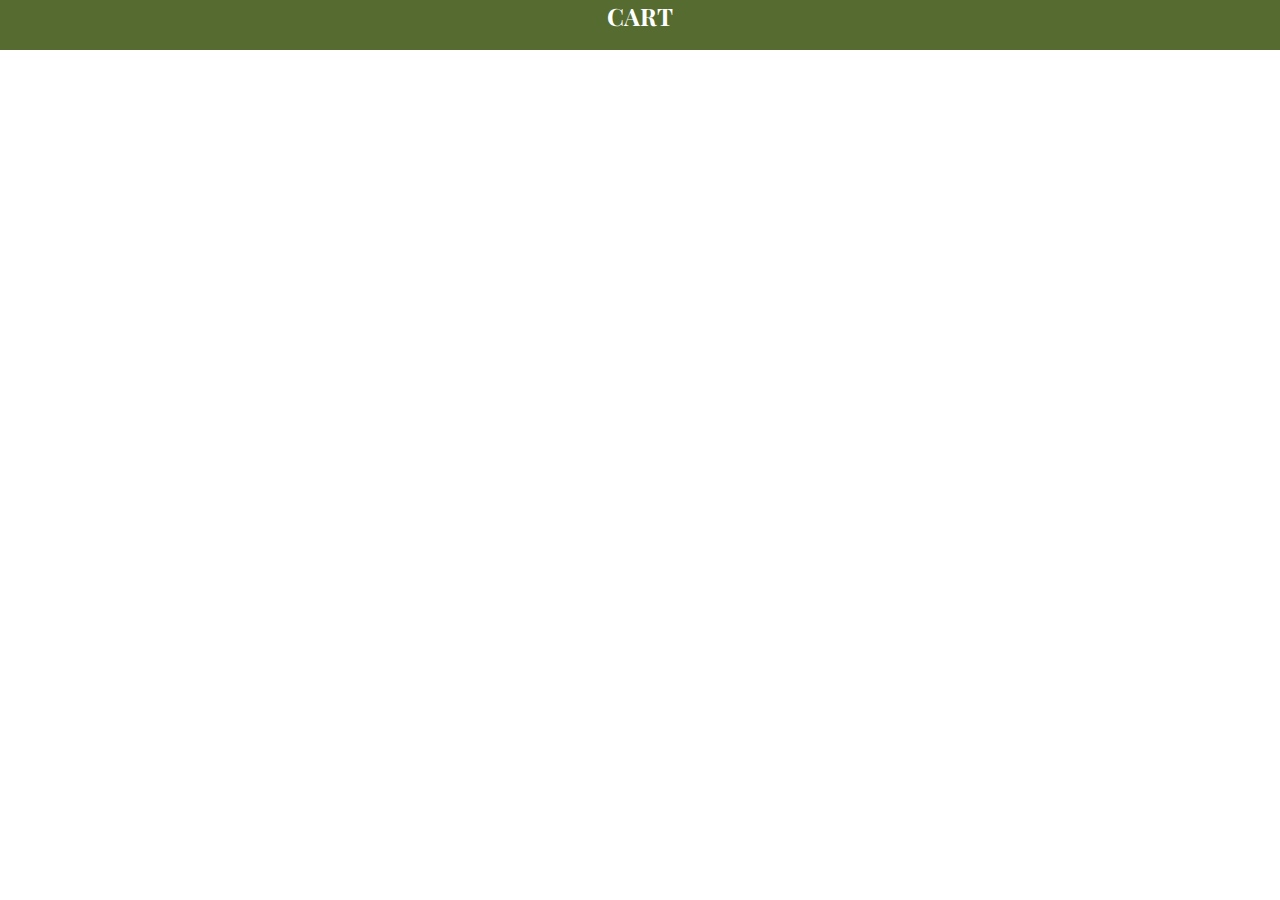
<file: plants/cart.html>
<!DOCTYPE html>
<html lang="en">
<head>
    <meta charset="UTF-8">
    <title>Your cart</title>
    <meta name="viewport" content="width=device-width">
    <link href="https://fonts.googleapis.com/css?family=Playfair+Display:400,700i&display=swap" rel="stylesheet">
    <link rel="stylesheet" href="style.css">
</head>
<body>
<header>
    <div>
        <h2>Cart</h2>
    </div>
</header>

<main>
    <div id="productInCartWrapper"></div>
</main>


<script src="controller/cartHandler.js"></script>
</body>
</html>
</file>
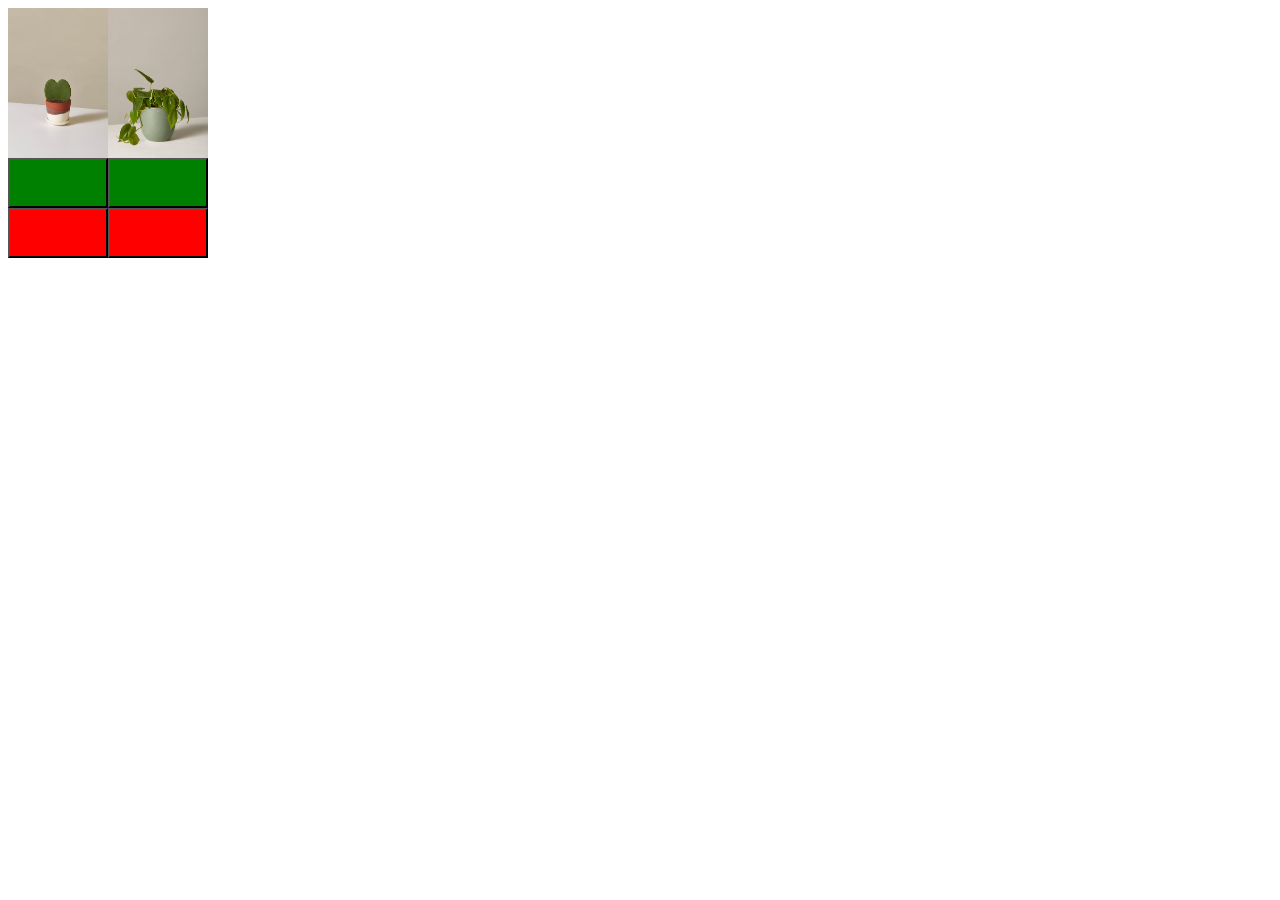
<file: plants/index2.html>
<!DOCTYPE html>
<html lang="en">
<head>
    <meta charset="UTF-8">
    <title>Title</title>
    <style>
        #cardsWrapper {
            display: flex;
        }
        .card {
            display: grid;
        }

        button {
            width: 100px;
            height: 50px;
        }

        .red {
            background-color: red;
        }

        .green {
            background-color: green;
        }

        img {
            width: 100px;
            height: 150px;
        }
    </style>
</head>
<body>

<div id="cardsWrapper"></div>

<script src="index2.js"></script>
</body>
</html>
</file>
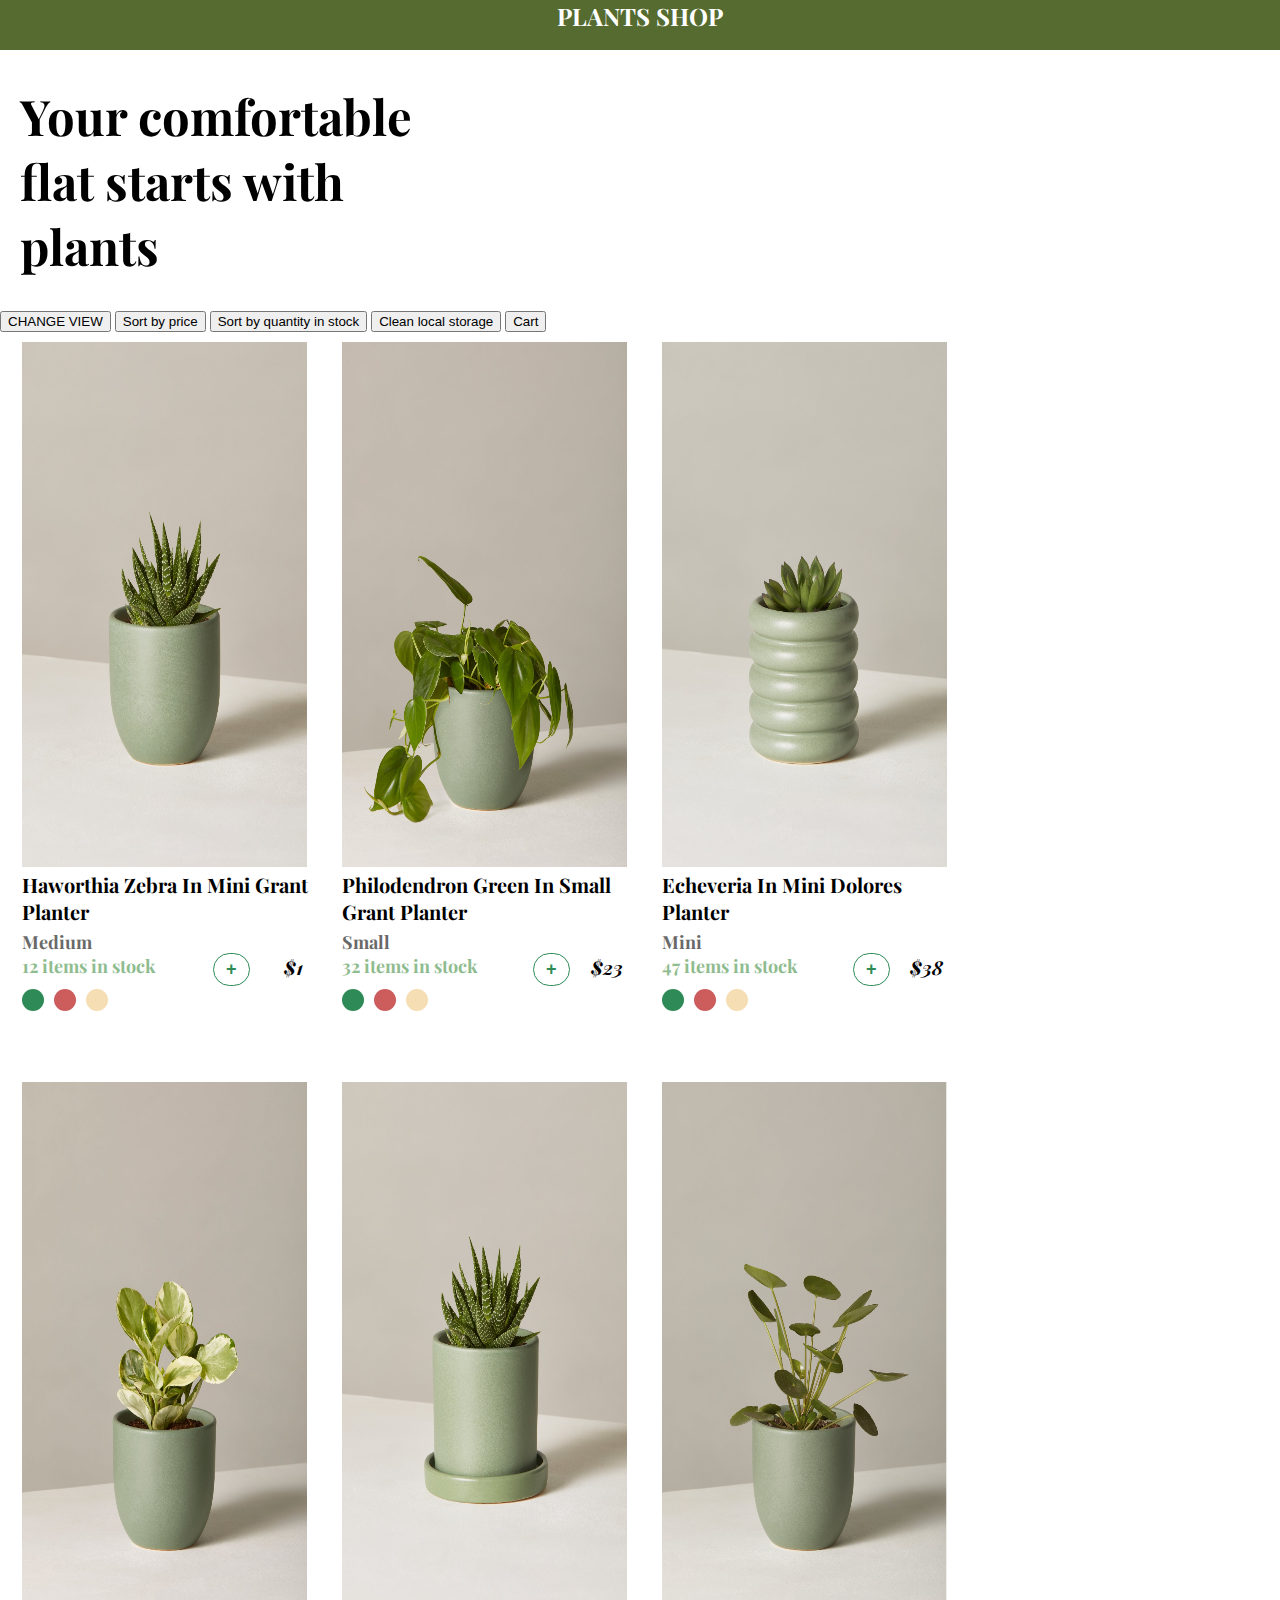
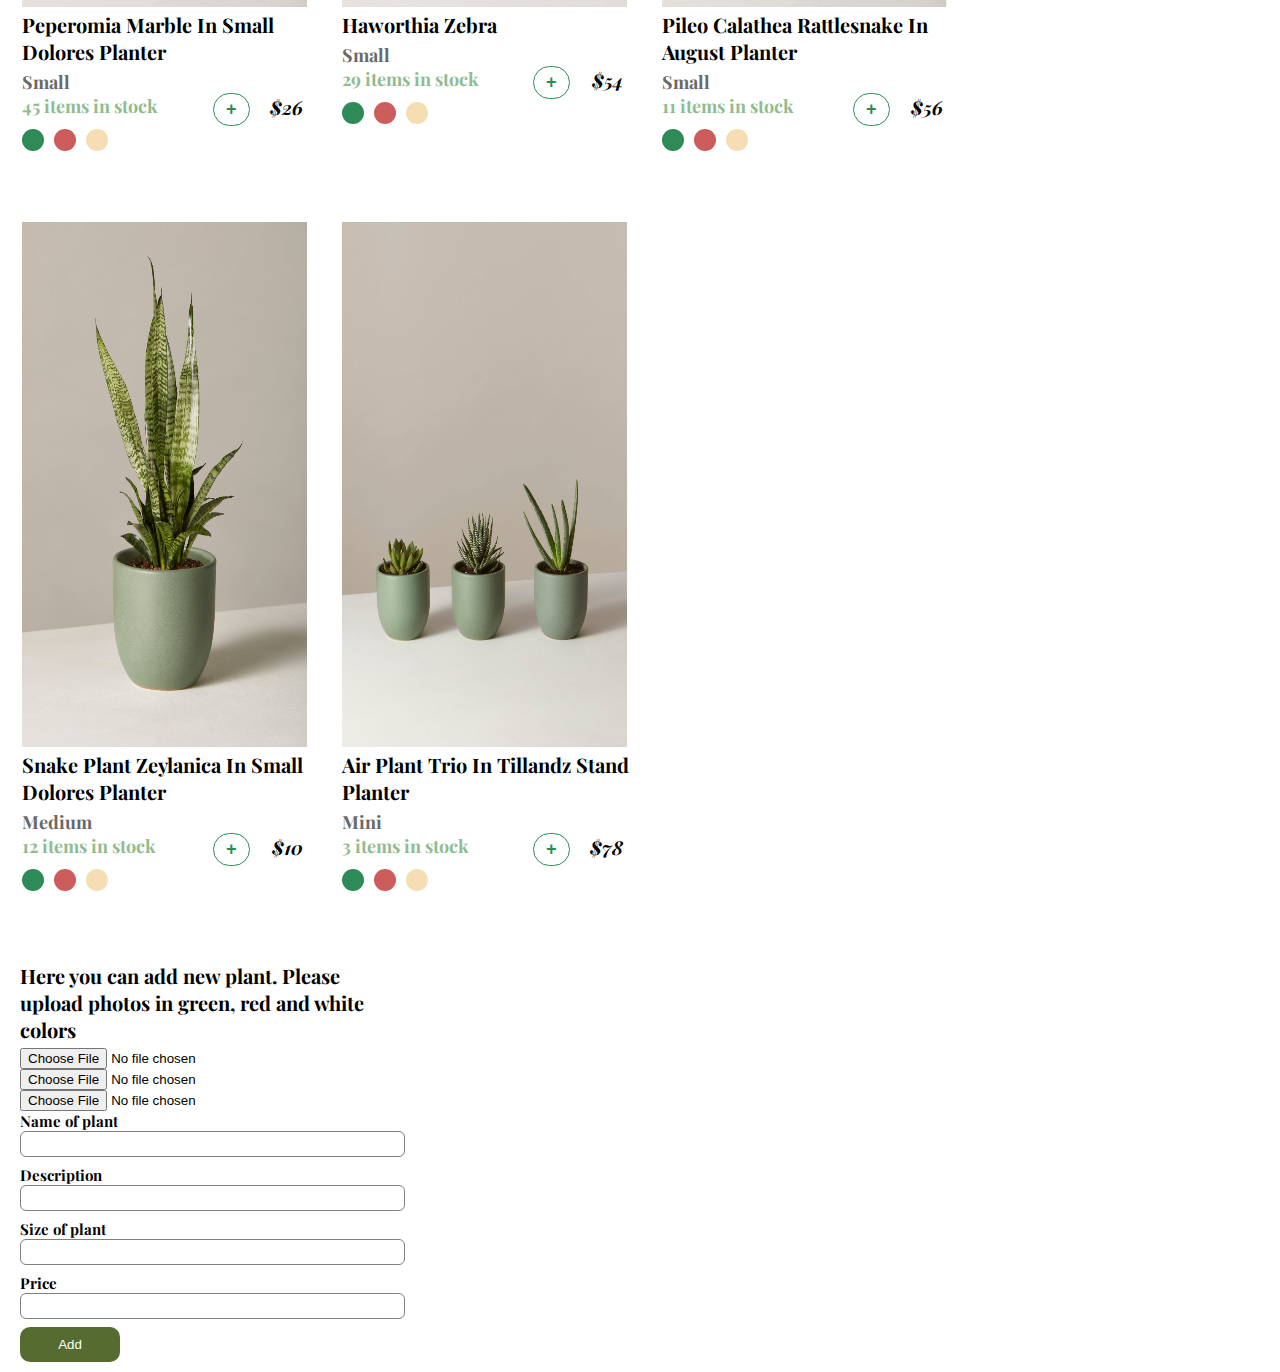
<file: plants/view.html>
<!DOCTYPE html>
<html lang="en">
<head>
    <meta charset="UTF-8">
    <title>Plants shop</title>
    <meta name="viewport" content="width=device-width">
    <link href="https://fonts.googleapis.com/css?family=Playfair+Display:400,700i&display=swap" rel="stylesheet">
    <link rel="stylesheet" href="style.css">
</head>
<body>
<header>
    <div>
        <h2>Plants shop</h2>
    </div>
    <div>
        <h1>Your comfortable flat starts with plants</h1>
    </div>
</header>
<main>
    <div class="buttons">
        <button id="changeButton" onclick="changeView()">CHANGE VIEW</button>
        <button id="sortByPrice" onclick="sortPlantsByPrice()">Sort by price</button>
        <button id="sortByInStock" onclick="sortPlantsByInStock()">Sort by quantity in stock</button>
        <button onclick="cleanLocalStorage()">Clean local storage</button>
        <button id="cartButton" onclick="window.location='cart.html'">Cart</button>
    </div>

    <div id="cardsWrapper"></div>

    <div class="newProductWrapper">
        <h4>Here you can add new plant. Please upload photos in green, red and white colors</h4>

        <input type='file' accept='image/*' onchange='getGreenImageData(event)' id="newGreenPhoto">
        <input type='file' accept='image/*' onchange='getRedImageData(event)' id="newRedPhoto">
        <input type='file' accept='image/*' onchange='getWhiteImageData(event)' id="newWhitePhoto">

        <div id="imgText"></div>

        <label for="newProductName">Name of plant</label>
        <input type="text" id="newProductName">
        <label for="productDescription">Description</label>
        <input type="text" id="productDescription">
        <label for="newProductSize">Size of plant</label>
        <input type="text" id="newProductSize">
        <label for="newProductPrice">Price</label>
        <input type="text" id="newProductPrice">

        <button type="submit" id="addNewProductButton" onclick="addNewProduct()">Add</button>
    </div>
</main>

<footer>

</footer>

<script src="model/model.js"></script>
<script src="controller/controller.js"></script>
<script src="controller/newProductHandler.js"></script>
<script src="controller/viewHandler.js"></script>
<script src="controller/sortHandler.js"></script>
</body>
</html>
</file>
<file: plants/style.css>
body {
    margin: 0;
}

header {
    font-family: 'Playfair Display', serif;
}

header h2 {
    background: darkolivegreen;
    margin: 0;
    padding: 0;
    height: 50px;
    color: white;
    text-align: center;
    text-transform: uppercase;
}

header h1 {
    width: 400px;
    font-size: 49px;
    margin-left: 20px;
}

img {
    height: 73%;
    width: 95%;
}

p {
    margin: 0;
    padding: 0;
}

#cardsWrapper {
    margin-left: 12px;
}

.card {
    display: inline-block;
    width: 300px;
    height: 80vh;
    padding: 10px;
    font-family: 'Playfair Display', serif;
    vertical-align:bottom;
}

h4, h5, h6 {
    margin: 0;
    padding: 0;
}

h4 {
    font-size: 20px;
    margin-bottom: 5px;
}

.plantSize,
.quantityInStock {
    font-size: 18px;
    color: dimgrey;
    font-weight: bold;
}

.quantityInStock {
    color: darkseagreen;
}

.plantPrice {
    font-size: 19px;
    float: right;
    margin-right: 19px;
    font-style: italic;
}

/*styles for list */

.cardList {
    width: 85%;
    height: 150px;
    display: flex;
    margin-left: 30px;
}

.plantImageList {
    height: 100%;
    width: 120px;
    margin-right: 30px;
    margin-left: 85px;
}

.fullPlantNameList {
    display: block;
    margin-right: 10px;
}

.fullPlantNameList:after {
    content: ",";
}

.plantSizeList {
    display: none;
}

.white {
    background-color: wheat;
    padding: 11px;
    border-radius: 15px;
    border: none;
    margin-right: 5px;
}

.red {
    background-color: indianred;
    padding: 11px;
    border-radius: 15px;
    border: none;
    margin-right: 10px;
}

.green {
    background-color: seagreen;
    padding: 11px;
    border-radius: 15px;
    border: none;
    margin-right: 10px;
}

.buyButton {
    padding: 5px 12px;
    border-radius: 22px;
    color: seagreen;
    margin-left: 100px;
    background-color: white;
    border: 1px solid seagreen;
    font-size: 18px;
    font-weight: bold;
    position: relative;
    bottom: 25px;
}

.buyButton:hover {
    color: white;
    background-color: seagreen;
}

.greenButtonList,
.redButtonList,
.whiteButtonList{
    display: none;
}

.buyButtonList {
    padding: 0 17px;
    height: 33px;
}

#addNewProductButton {
    width: 100px;
    height: 35px;
    border: none;
    border-radius: 10px;
    background-color: darkolivegreen;
    color: white;
}

.newProductWrapper {
    display: inline-grid;
    padding: 10px;
    font-family: 'Playfair Display', serif;
    font-size: 15px;
    width: 385px;
    margin-left: 10px;
}

label {
    font-weight: bold;
}

input[type=text] {
    height: 22px;
    border-radius: 6px;
    border: 1px solid grey;
    margin-bottom: 8px;
}

#imgText {
    font-size: 14px;
    font-weight: bold;
}
</file>
